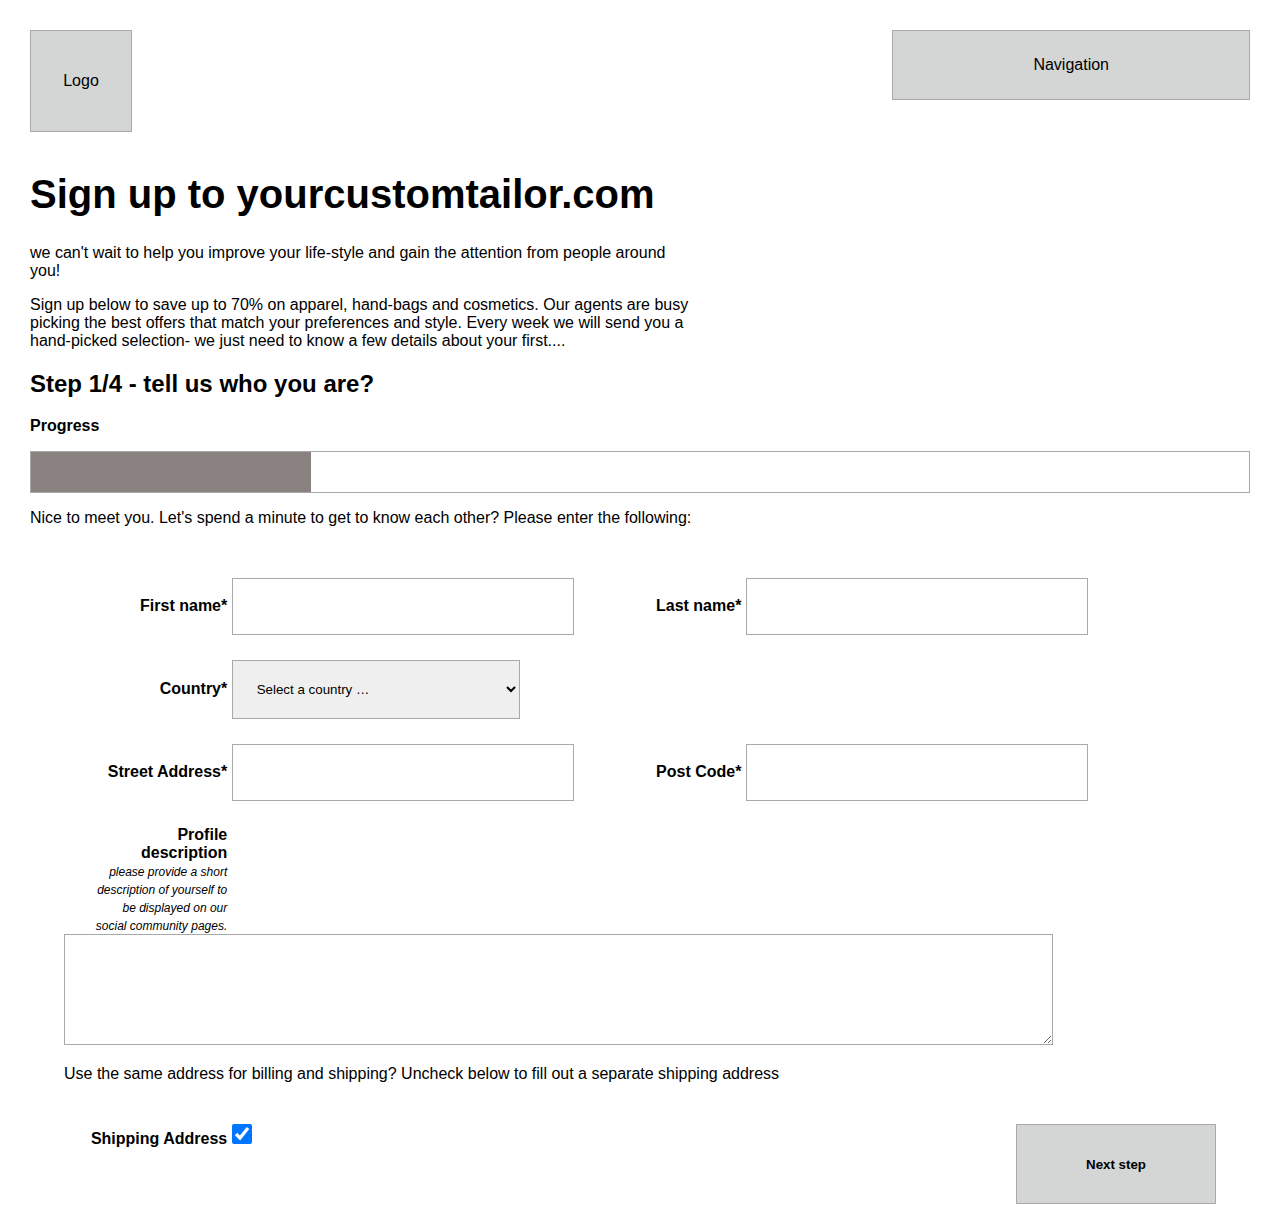
<file: index.html>
<!DOCTYPE html>
<html>

<head>
    <meta charset="utf-8" />
    <meta http-equiv="X-UA-Compatible" content="IE=edge">
    <title>Registration form-1</title>
    <meta name="viewport" content="width=device-width, initial-scale=1">
    <link rel="stylesheet" type="text/css" media="screen" href="style.css" />
</head>

<body>

    <div class="logo">
        <p>Logo</p>
    </div>

    <div class="submenu">
        <div class="dropbtn"> Navigation</div>
        <div class="submenu-content">
            <a href="#">Men</a>
            <a href="#">Women</a>
            <a href="#">Accessories</a>
            <a href="#">Contact us</a>
        </div>
    </div>

    <header>
        <h1>Sign up to yourcustomtailor.com</h1>
        <p>we can't wait to help you improve your life-style and gain the attention from people around <br>you! <br>
        </p>
        <p2>Sign up below to save up to 70% on apparel, hand-bags and cosmetics. Our agents are busy <br>picking the best offers that match your preferences and style. Every week we will send you a <br> hand-picked selection- we just need to know a few details
            about your first....
        </p2>

        <h2>Step 1/4 - tell us who you are?</h2>

        <p><b>Progress</b></p>

        <div id="progress-bar">
            <div class="progress"></div>
        </div>
        <p>
            Nice to meet you. Let's spend a minute to get to know each other? Please enter the following:
        </p>

    </header>

    <form action="step2.html" method="post">

        <label for="firstName"><b>First name*</b></label>
        <input required type="name" id="firstName">

        <label for="lastName"><b>Last name*</b></label>
        <input required type="name" id="lastName">
        <br>


        <label for="country"><b>Country*</b></label>
        <select name="country" id="country">
                <option value="0" label="Select a country … " selected="selected">Select a country …</option>
                <option value="AF">Afghanistan</option>
                <option value="HR" label="Croatia">Croatia</option>
                <option value="CY" label="Cyprus">Cyprus</option>
                <option value="CZ" label="Czech Republic">Czech Republic</option>
                <option value="DK" label="Denmark">Denmark</option>
                <option value="DD" label="East Germany">East Germany</option>
                <option value="EE" label="Estonia">Estonia</option>
                <option value="FO" label="Faroe Islands">Faroe Islands</option>
                <option value="FI" label="Finland">Finland</option>
                <option value="FR" label="France">France</option>
                <option value="DE" label="Germany">Germany</option>
                <option value="GI" label="Gibraltar">Gibraltar</option>
                <option value="GR" label="Greece">Greece</option>
                <option value="GG" label="Guernsey">Guernsey</option>
                <option value="HU" label="Hungary">Hungary</option>
                <option value="IS" label="Iceland">Iceland</option>
        </select>
        <br>

        <label for="strAdd"><b>Street Address*</b></label>
        <input required type="address" id="strAdd">

        <label for="pCode"><b>Post Code*</b></label>
        <input required type="postal" id="pCode" maxlength="4">
        <br>

        <label for="pro-description"><b>Profile description</b> <span class="description-area"> <br> 
            please provide a short description of yourself to be displayed on our social community pages.</span></label>
        <textarea name="pro-description" id="pro-description" cols="121" rows="7" maxlength="500"></textarea>
        <br>

        <p>Use the same address for billing and shipping? Uncheck below to fill out a separate shipping address<br></p>
        <label for="shipping"><b>Shipping Address<b></label>
        <input type="checkbox" id="shipping" checked onclick="myFunction()">

        <div id="shipping-address" style="display: none;">
            <br>
            <label><b>Shipping Address</b></label>
            <br>

            <label for="firstName"><b>First name*</b></label>
            <input required type="name" id="firstName">

            <label for="lastName" class="lastName"><b>Last name*</b></label>
            <input required type="name" id="lastName">
            <br>

            <label for="country"><b>Country*</b></label>
            <select name="country" id="country">
                <option value="0" label="Select a country … " selected="selected">Select a country …</option>
                <option value="AF">Afghanistan</option>
                <option value="HR" label="Croatia">Croatia</option>
                <option value="CY" label="Cyprus">Cyprus</option>
                <option value="CZ" label="Czech Republic">Czech Republic</option>
                <option value="DK" label="Denmark">Denmark</option>
                <option value="DD" label="East Germany">East Germany</option>
                <option value="EE" label="Estonia">Estonia</option>
                <option value="FO" label="Faroe Islands">Faroe Islands</option>
                <option value="FI" label="Finland">Finland</option>
                <option value="FR" label="France">France</option>
                <option value="DE" label="Germany">Germany</option>
                <option value="GI" label="Gibraltar">Gibraltar</option>
                <option value="GR" label="Greece">Greece</option>
                <option value="GG" label="Guernsey">Guernsey</option>
                <option value="HU" label="Hungary">Hungary</option>
                <option value="IS" label="Iceland">Iceland</option>
            </select>
            <br>

            <label for="strAdd"><b>Street address*</b></label>
            <input required type="name" id="strAdd">
            <label for="pCode"><b>Post code*</b></label>
            <input required type="number" id="pCode">
            <br>

        </div>
        <input type="submit" id="nextStep" value="Next step">

    </form>

    <script>
        function myFunction() {
            var x = document.getElementById("shipping-address");
            if (x.style.display == "none") {
                x.style.display = "block";
            } else {
                x.style.display = "none";
            }
        }
    </script>
</body>

</html>
</file>
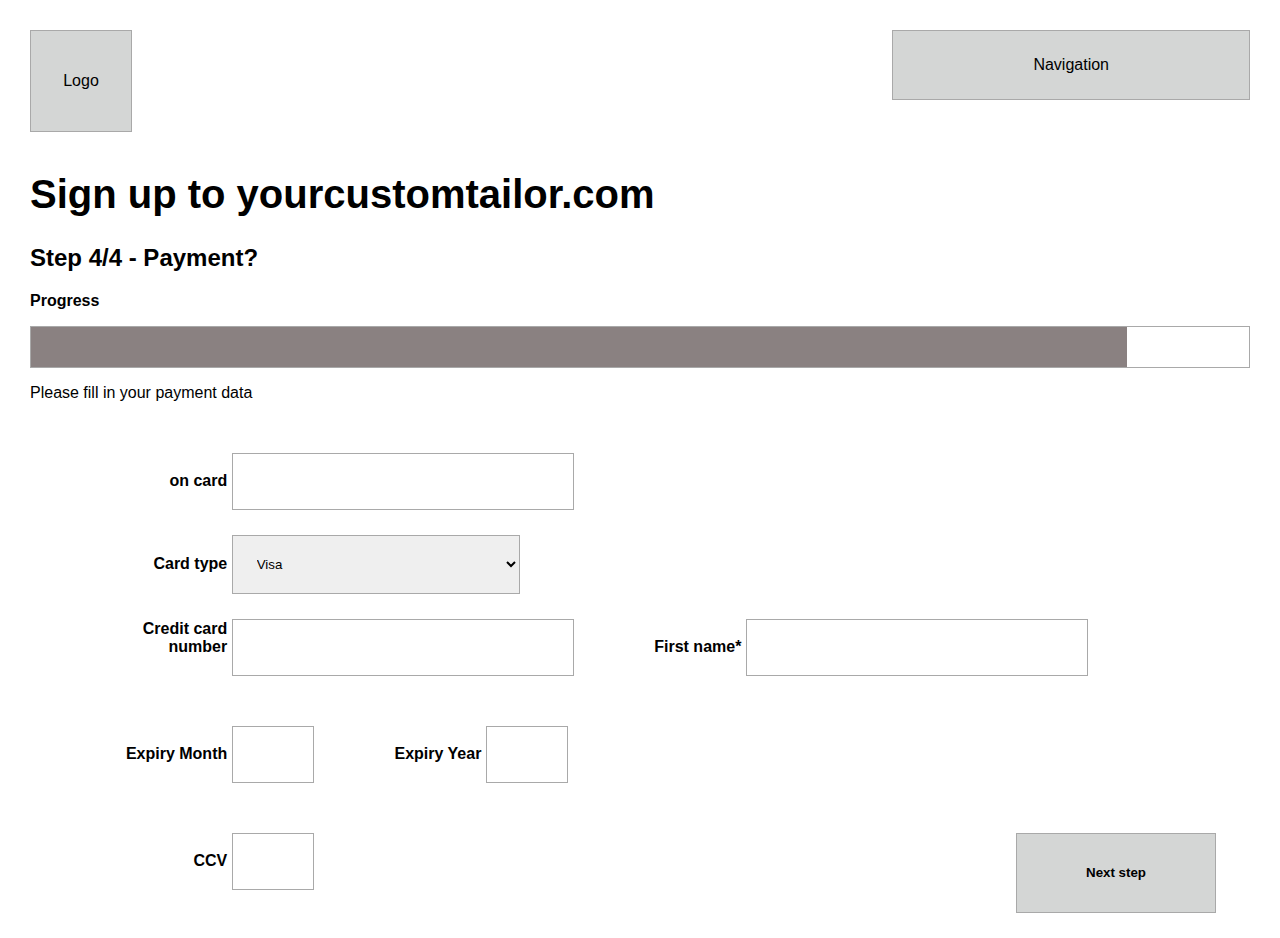
<file: step 4.html>
<!DOCTYPE html>
<html>

<head>
    <meta charset="utf-8" />
    <meta http-equiv="X-UA-Compatible" content="IE=edge">
    <title>Registration form-4</title>
    <meta name="viewport" content="width=device-width, initial-scale=1">
    <link rel="stylesheet" type="text/css" media="screen" href="style.css" />
    <script>
        function formSubmit() {
            document.forms["myForm"].submit();
        }
    </script>
</head>

<body>

    <div class="logo">
        <p>Logo</p>
    </div>

    <div class="submenu">
        <div class="dropbtn"> Navigation</div>
        <div class="submenu-content">
            <a href="#">Men</a>
            <a href="#">Women</a>
            <a href="#">Accessories</a>
            <a href="#">Contact us</a>
        </div>
    </div>


    <header>
        <h1>Sign up to yourcustomtailor.com</h1>

        <h2>Step 4/4 - Payment?</h2>

        <p><b>Progress</b></p>

        <div id="progress-bar">
            <div class="progress-4"></div>
        </div>
        <p>
            Please fill in your payment data
        </p>

    </header>
    <form action="submission.html" method="get" onsubmit="return">
        <label for="nameonCard" class="nameonCard"><b> on card</b></label>
        <input required="" id="nameOnCard" name="nameOnCard" title="numbers are not allowed" type="text"><br>

        <label for="cardType" class="cardType"><b>Card type</b></label>
        <select name="cardType" id="cardType">
            <option value="Visa">Visa</option>
            <option value="Mastercard">Master card</option>
            <option value="Mestro">Mestro</option>
            <option value="American">American Express</option>
            <option value="discover">Discover</option>
        </select><br>

        <label for="cardNo" class="cardNo"><b>Credit card number</b></label>
        <input required maxlength="16" name="cardNo" pattern="[0-9]{16}" title="16 digits number only" type="text">
        <label for="firstName"><b>First name*</b></label>
        <input required type="name" id="firstName"><br>


        <label for="expiryMonth" class="expiryMonth"><b>Expiry Month</b></label>
        <input required name="expiryMonth" class="card-detail" min="01" max="12" title="value must be less than or equal to 12" type="number">

        <label for="expiryYear" class="expiryYear"><b>Expiry Year</b></label>
        <input required="" name="expiryYear" class="card-detail" min="18" max="40" title="value must be between 18 and 40" type="number"><br>

        <label for="ccv" class="ccv"><b>CCV</b></label>
        <input required="" name="ccv" class="card-detail" pattern="[0-9]{3}" title="only 3 digits number" type="text">
        <input class="nextStep" id="nextStep" value="Next step" type="submit">
    </form>



</body>

</html>
</file>
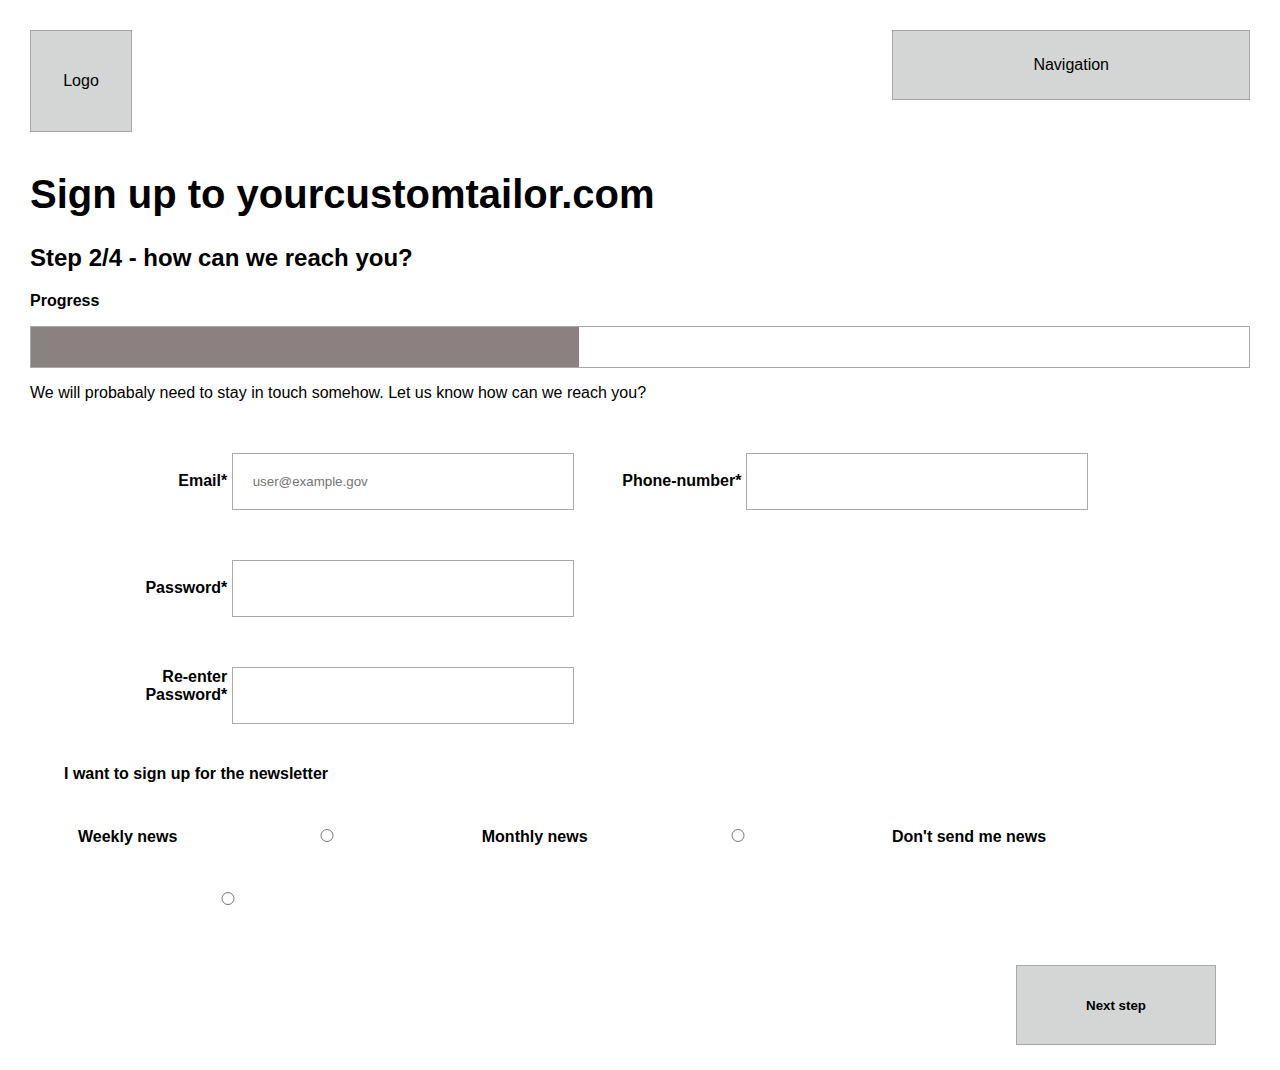
<file: step2.html>
<!DOCTYPE html>
<html>

<head>
    <meta charset="utf-8" />
    <meta http-equiv="X-UA-Compatible" content="IE=edge">
    <title>Registration form-2</title>
    <meta name="viewport" content="width=device-width, initial-scale=1">
    <link rel="stylesheet" type="text/css" media="screen" href="style.css" />
</head>

<body>

    <div class="logo">
        <p>Logo</p>
    </div>

    <div class="submenu">
        <div class="dropbtn"> Navigation</div>
        <div class="submenu-content">
            <a href="#">Men</a>
            <a href="#">Women</a>
            <a href="#">Accessories</a>
            <a href="#">Contact us</a>
        </div>
    </div>


    <header>
        <h1>Sign up to yourcustomtailor.com</h1>

        <h2>Step 2/4 - how can we reach you?</h2>

        <p><b>Progress</b></p>

        <div id="progress-bar">
            <div class="progress-2"></div>
        </div>
        <p>
            We will probabaly need to stay in touch somehow. Let us know how can we reach you?
        </p>

    </header>

    <body>
        <form action="step3.html" method="post">
            <label for="email"><b>Email*</b></label>
            <input input id="emailAddress" type="email" placeholder="user@example.gov" size="64" maxlength="256" multiple required>
            <label for="phone-number"><b>Phone-number*</b></label>
            <input id="phonenum" type="tel" required>
            <br>

            <label for="pass1"><b>Password*</b></label>
            <input type="password" id="psw" name="psw" pattern="(?=.*\d)(?=.*[a-z])(?=.*[A-Z]).{8,}" title="Must
             contain at least one number and one uppercase and lowercase letter, and at least 10 or more characters" required><br>

            <label for="pass2"><b>Re-enter Password*</b></label>
            <input type="password" id="psw" name="psw" pattern="(?=.*\d)(?=.*[a-z])(?=.*[A-Z]).{10,}" title="Must
             contain at least one number and one uppercase and lowercase letter, and at least 10 or more characters" required>
            <p><b>I want to sign up for the newsletter</b></p>
            <fieldset>
                <b>Weekly news</b><input type="radio" name="news" id="weeklynews" value="weeklynews">
                <b>Monthly news</b><input type="radio" name="news" id="monthlynews" value="monthlynews">
                <b>Don't send me news</b><input type="radio" name="news" id="news" value="news">

            </fieldset>
            <input type="submit" id="nextStep" value="Next step">



        </form>

    </body>


</html>
</file>
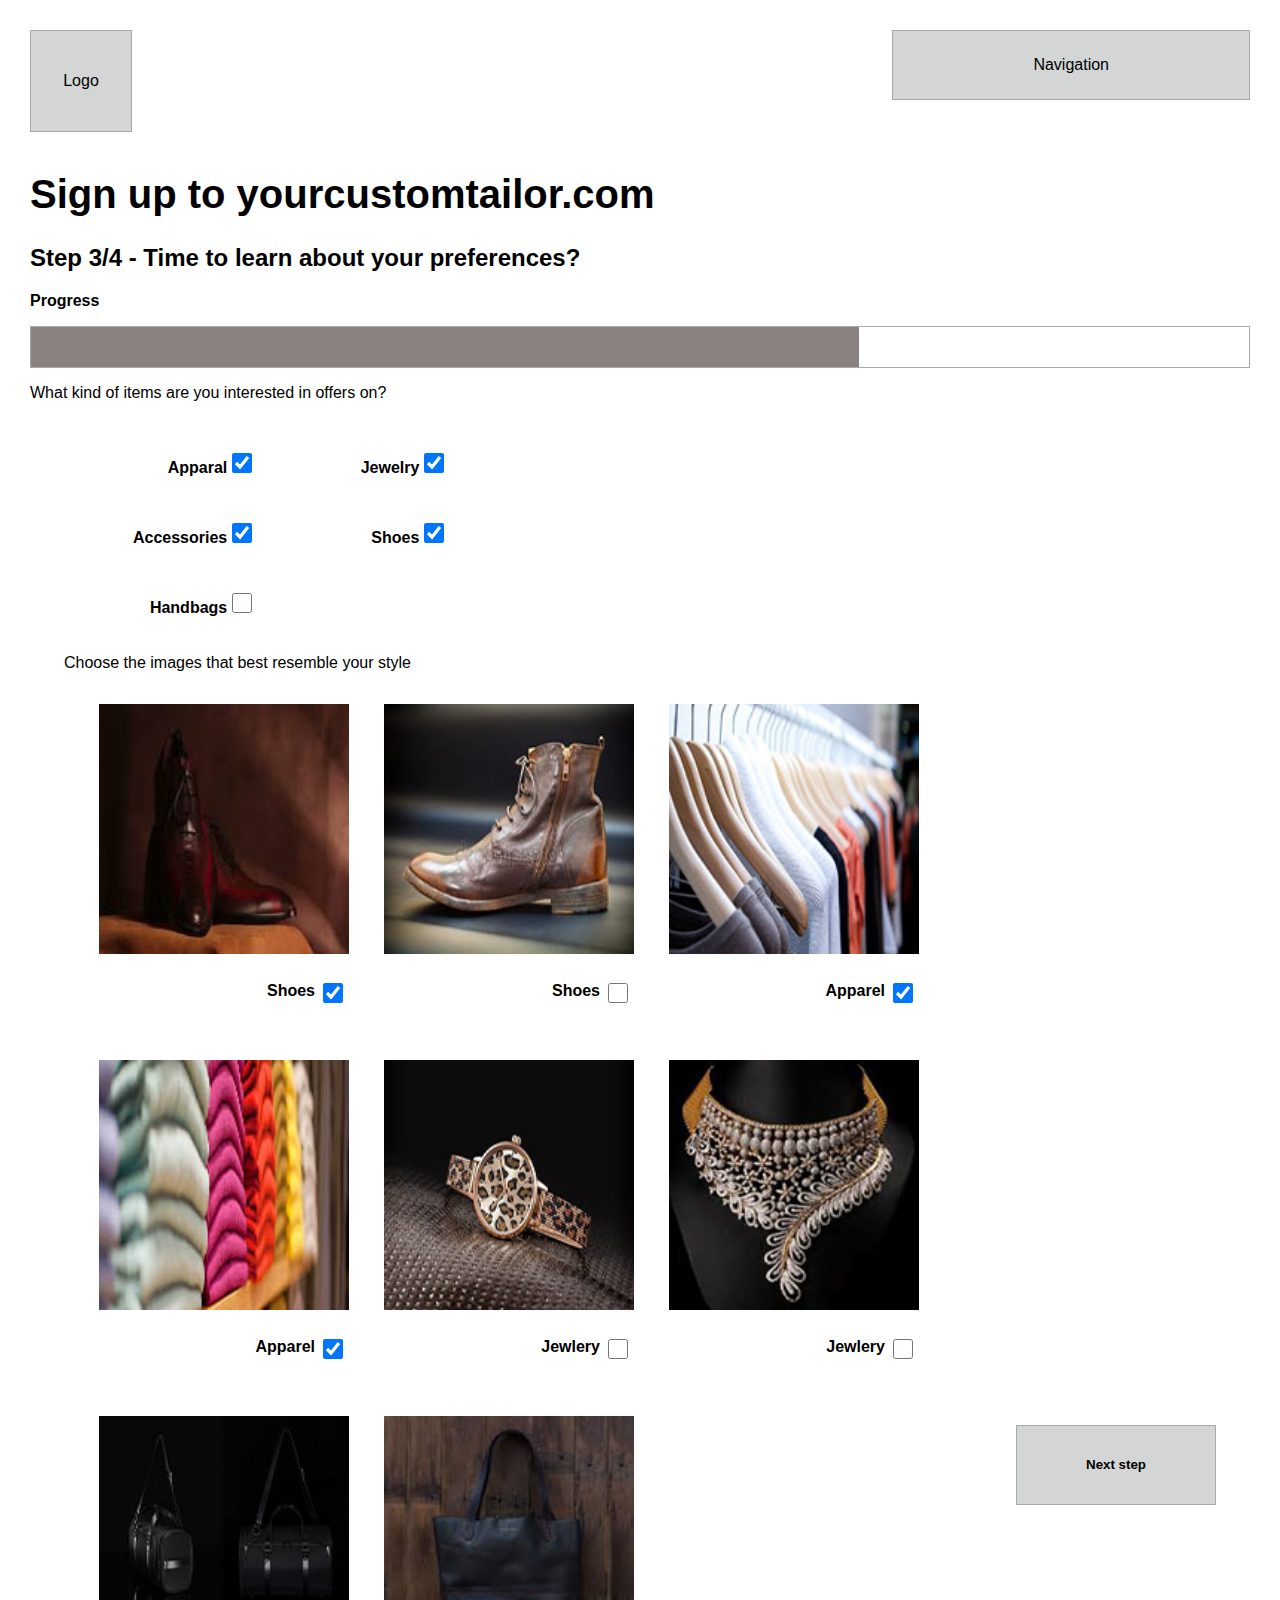
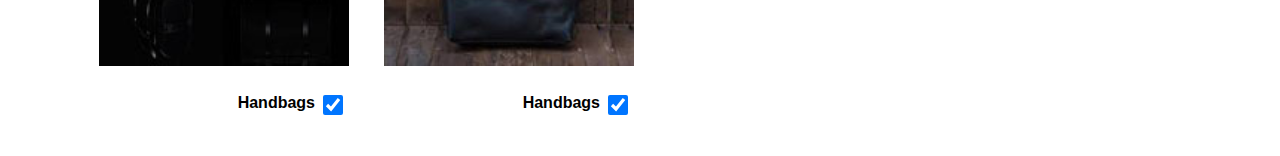
<file: step3.html>
<!DOCTYPE html>
<html>

<head>
    <meta charset="utf-8" />
    <meta http-equiv="X-UA-Compatible" content="IE=edge">
    <title>Registration-form3</title>
    <meta name="viewport" content="width=device-width, initial-scale=1">
    <link rel="stylesheet" type="text/css" media="screen" href="style.css" />
</head>

<body>

    <div class="logo">
        <p>Logo</p>
    </div>

    <div class="submenu">
        <div class="dropbtn"> Navigation</div>
        <div class="submenu-content">
            <a href="#">Men</a>
            <a href="#">Women</a>
            <a href="#">Accessories</a>
            <a href="#">Contact us</a>
        </div>
    </div>

    <header>
        <h1>Sign up to yourcustomtailor.com</h1>

        <h2>Step 3/4 - Time to learn about your preferences?</h2>

        <p><b>Progress</b></p>

        <div id="progress-bar">
            <div class="progress-3"></div>
        </div>
        <p>
            What kind of items are you interested in offers on?
        </p>

    </header>
    <form action="step 4.html" method="post">

        <label for="apparal" class="apparal"><b>Apparal</b></label>
        <input type="checkbox" id="apparal" checked="">
        <label for="jewelry" class="jewelry"><b>Jewelry</b></label>
        <input type="checkbox" id="jewelry" checked=""> <br>

        <label for="accessories" class="accessories"><b>Accessories</b></label>
        <input id="accessories" checked="" type="checkbox">
        <label for="shoes" class="shoes"><b>Shoes</b></label>
        <input id="shoes" checked="" type="checkbox"><br>

        <label for="handbags" class="handbags"><b>Handbags</b></label>
        <input id="handbags" type="checkbox"><br>




        <p>Choose the images that best resemble your style</p>
        <ul>
            <li>
                <figure>
                    <img src="shoe img-1.jpg" alt="shoes" height="250px" width="250px">
                    <figcaption>
                        <p><b>Shoes</b></p>
                        <input type="checkbox" checked>
                    </figcaption>
                </figure>
            </li>
            <li>
                <figure><img src="shoe img-2.jpg" alt="shoes" height="250px" width="250px">
                    <figcaption>
                        <p><b>Shoes</b></p>
                        <input type="checkbox">
                    </figcaption>
                </figure>
            </li>
            <li>
                <figure>
                    <img src="apparel img-1.jpg " alt="Apparel " height="250px" width="250px">
                    <figcaption>
                        <p><b>Apparel</b></p>
                        <input type="checkbox" checked>
                    </figcaption>
                </figure>
            </li>
            <li>
                <figure>
                    <img src="apparel img-2.jpg " alt="Apparel " height="250px" width="250px">
                    <figcaption>
                        <p><b>Apparel</b></p>
                        <input type="checkbox" checked>
                    </figcaption>
                </figure>
            </li>
            <li>
                <figure><img src="jewlery img-1.jpg " alt="jewlery" height="250px" width="250px">
                    <figcaption>
                        <p><b>Jewlery</b></p>
                        <input type="checkbox">
                    </figcaption>
                </figure>
            </li>
            <li>
                <figure><img src="jewlery img-2.jpg " alt="jewelry " height="250px" width="250px">
                    <figcaption>
                        <p><b>Jewlery</b></p>
                        <input type="checkbox">
                    </figcaption>
                </figure>
            </li>
            <li>
                <figure>
                    <img src="hand bags-1.jpg " alt="handbags" height="250px" width="250px">
                    <figcaption>
                        <p><b>Handbags</b></p>
                        <input type="checkbox" checked>
                    </figcaption>
                </figure>
            </li>
            <li>
                <figure>
                    <img src="handbags-2.jpg " alt="handbags " height="250px" width="250px">
                    <figcaption>
                        <p><b>Handbags</b></p>
                        <input type="checkbox" checked>
                    </figcaption>
                </figure>
            </li>
        </ul>

        <input type="submit" id="nextStep" value="Next step">

    </form>




</body>

</html>
</file>
<file: style.css>
body {
    margin: 0;
    font-family: Arial, Helvetica, sans-serif;
}

header {
    padding: 145px 30px 10px 30px;
}

h1 {
    font-size: 2.5em;
}

.logo {
    background-color: #d4d6d5;
    width: 70px;
    height: 70px;
    text-align: center;
    padding: 15px;
    float: left;
    border: 1.5px solid darkgrey;
    margin: 30px;
}

.logo p {
    position: relative;
    top: 10px;
}

.dropbtn {
    background-color: #d4d6d5;
    padding: 25px 140px;
    border: 1.5px solid darkgrey;
}

.submenu {
    float: right;
    margin: 30px;
}

.submenu-content {
    display: none;
    background-color: #f1f1f1;
}

.submenu-content a {
    color: rgb(0, 0, 0);
    padding: 24px 14px;
}

.submenu-content a:hover {
    background-color: #ddd
}

.submenu:hover .submenu-content {
    display: flex;
}

.submenu:hover .dropbtn {
    background-color: #000000;
    color: rgb(255, 255, 255);
}

#progress-bar {
    border: 1.5px solid darkgrey;
}

.progress {
    background-color: rgb(138, 129, 129);
    width: 23%;
    height: 40px;
}

label {
    text-align: right;
    padding-left: 25px;
    width: 12%;
    display: inline-block;
}

input {
    width: 300px;
    border: 1.5px solid darkgrey;
    padding: 20px;
    margin: 25px auto;
}

select {
    padding: 20px;
    width: 25%;
    border: 1.5px solid darkgrey;
}

form {
    padding: 0% 5%;
}

.description-area {
    font-size: 12px;
    font-style: italic;
}

input[type=submit] {
    border: 1.5px solid darkgrey;
    float: right;
    background-color: #d4d6d5;
    height: 80px;
    width: 200px;
    font-weight: bold;
}

input[type=checkbox] {
    width: 1.5em;
    height: 1.5em;
}

#pro-description {
    border: 1.5px solid darkgrey;
}


/* STEP 2 SECTION */

.progress-2 {
    width: 45%;
    background-color: rgb(138, 129, 129);
    height: 40px;
}


/* STEP 3 SECTION */

.progress-3 {
    width: 68%;
    background-color: rgb(138, 129, 129);
    height: 40px;
}

li {
    float: left;
    list-style: none;
    margin-left: -45px;
}

figcaption p {
    float: left;
    text-align: right;
    width: 13.5em;
    padding-top: 0.5em;
    margin-right: 0.5em;
}


/* STEP 4 SECTION */

.progress-4 {
    width: 90%;
    background-color: rgb(138, 129, 129);
    height: 40px;
}

.card-detail {
    width: 40px;
}

fieldset {
    border: none;
    width: 100%;
}
</file>
